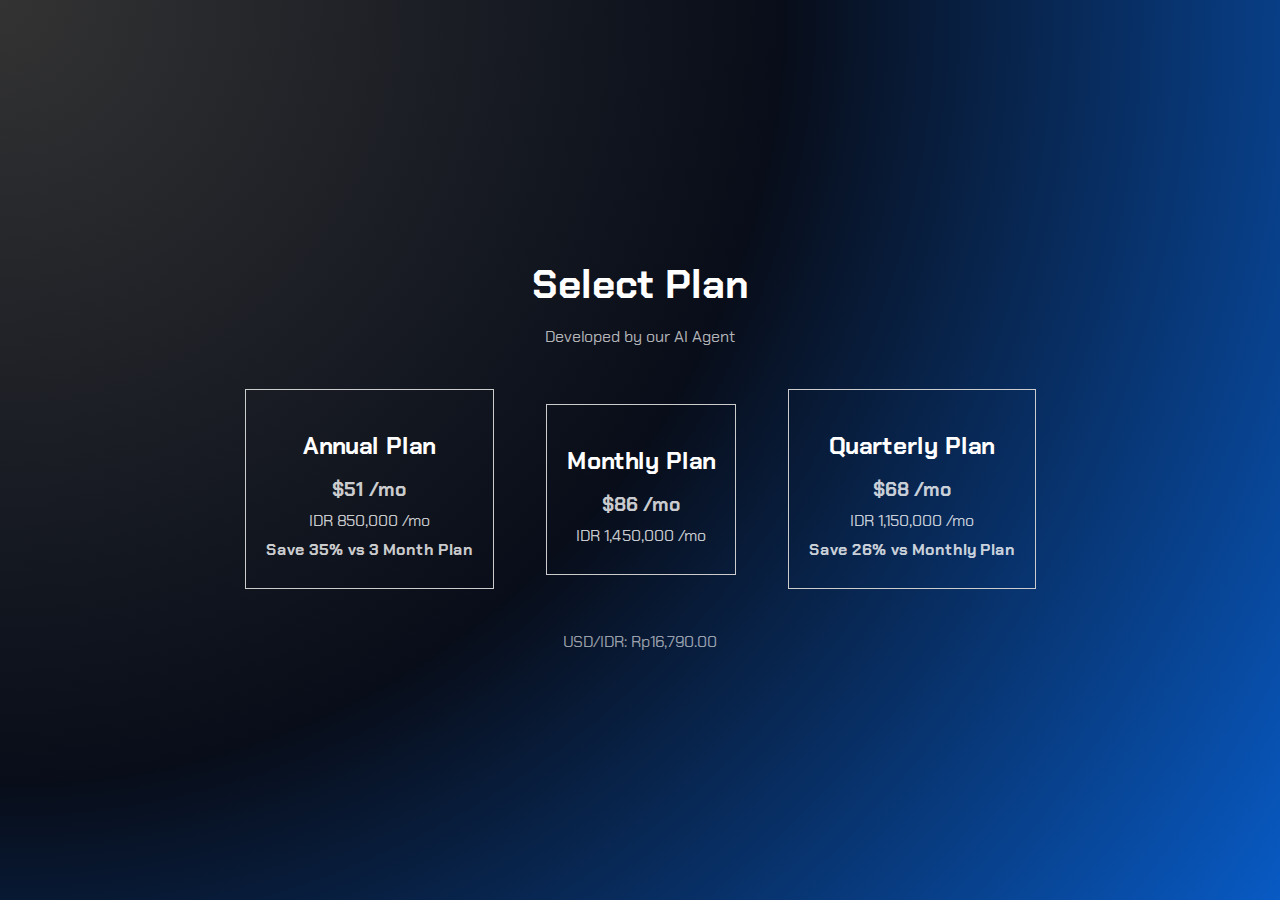
<file: pricing/index.html>
<!DOCTYPE html>
<html lang="en">

<head>
  <meta charset="UTF-8" />
  <meta name="viewport" content="width=device-width, initial-scale=1.0" />
  <title>Pricing - aixyz.digital</title>
  <link href="https://fonts.googleapis.com/css2?family=Chakra+Petch:wght@400;700&display=swap" rel="stylesheet">
  <link href="https://fonts.googleapis.com/css2?family=Sora:wght@100..800&display=swap" rel="stylesheet">
  <link rel="stylesheet" href="styles.css" />
</head>

<body>
  <div class="container">
    <h1 class="title">Select Plan</h1>
    <p class="subtitle">Developed by our AI Agent</p>

    <div class="pricing-table">
      <div class="plan" data-link="https://flip.id/pwf/$ilusinematik/#aixyzdigitalwebsitedesignwithaiagentannualplan-2597-1">
        <h2>Annual Plan</h2>
        <p class="usd">$51 /mo</p>
        <p>IDR 850,000 /mo</p>
        <p class="save">Save 35% vs 3 Month Plan</p>
      </div>

      <div class="plan" data-link="https://flip.id/pwf/$ilusinematik/#aixyzdigitalwebsitedesignwithaiagentmonthlyplan-2283-1">
        <h2>Monthly Plan</h2>
        <p class="usd">$86 /mo</p>
        <p>IDR 1,450,000 /mo</p>
      </div>

      <div class="plan" data-link="https://flip.id/pwf/$ilusinematik/#aixyzdigitalwebsitedesignwithaiagentquarterlyplan-1645-1">
        <h2>Quarterly Plan</h2>
        <p class="usd">$68 /mo</p>
        <p>IDR 1,150,000 /mo</p>
        <p class="save">Save 26% vs Monthly Plan</p>
      </div>
    </div>

    <p class="exchange-rate">USD/IDR: Rp16,790.00</p>
  </div>

  <script src="../scripts/main.js"></script>
  <script src="script.js"></script>
</body>

</html>
</file>
<file: pricing/styles.css>
body {
  margin: 0;
  font-family: "Chakra Petch", sans-serif;
  background: radial-gradient(
    circle at top left,
    rgba(0, 0, 0, 0.8),
    #080d19 25%,
    #085ac4 50%,
    #0c3378 75%,
    #199ce4 90%,
    #88dbe6 100%
  );
  background-size: 200% 200%;
  animation: gradientMove 30s ease infinite;
  color: white;
  display: flex;
  justify-content: center;
  align-items: center;
  min-height: 100vh;
  transition: opacity 0.5s ease;
  opacity: 1;
}

body.fade-out {
  opacity: 0;
}

.page-transition {
  opacity: 0;
  animation: fadeIn 0.5s ease-out forwards;
}

@keyframes fadeIn {
  from {
    opacity: 0;
  }
  to {
    opacity: 1;
  }
}

@keyframes gradientMove {
  0% {
    background-position: 0% 0%;
  }
  50% {
    background-position: 100% 100%;
  }
  100% {
    background-position: 0% 0%;
  }
}

.container {
  padding: 2rem;
  text-align: center;
  max-width: 1000px;
  width: 90%;
}

.title {
  font-size: 2.5rem;
  font-weight: bold;
  margin-bottom: 0.5rem;
}

.subtitle {
  font-size: 1rem;
  color: rgba(255, 255, 255, 0.7);
  margin-bottom: 2rem;
}

.pricing-table {
  display: flex;
  flex-wrap: wrap;
  gap: 2rem;
  justify-content: center;
  align-items: center;
  margin: 2rem auto;
  max-width: 1200px;
}

.plan {
  border: 1px solid #ccc;
  padding: 20px;
  margin: 10px;
  text-align: center;
  cursor: pointer;
  transition: transform 0.3s ease;
  position: relative;
}

.plan::after {
  content: "";
  position: absolute;
  top: 0;
  left: 0;
  width: 100%;
  height: 100%;
  z-index: 1;
}

.plan:hover {
  transform: scale(1.05);
  background: rgba(255, 255, 255, 0.2);
}

.plan button {
  position: absolute;
  bottom: 10px;
  left: 50%;
  transform: translateX(-50%);
  z-index: 2;
  aria-label: "Select Plan";
}

.plan h2 {
  font-size: 1.5rem;
  margin-bottom: 1rem;
  color: white;
}

/* Update glowing effect to match 'aixyz.digital' text */
.plan:active h2 {
  color: #ffd700; /* Glowing yellow color */
  text-shadow: 0 0 10px #ffd700, 0 0 20px #ffd700, 0 0 30px #ffd700;
  transition: text-shadow 0.3s ease;
}

.plan:active {
  backdrop-filter: blur(6px); /* Keep glassmorphism effect */
  background: rgba(255, 255, 255, 0.15); /* Slightly enhance background */
}

.usd {
  font-size: 1.2rem;
  color: #ffd700;
  font-weight: bold;
}

.plan p {
  margin: 0.5rem 0;
  color: rgba(255, 255, 255, 0.8);
}

.save {
  color: #00ffcc;
  font-weight: bold;
  font-size: 1rem;
}

.exchange-rate {
  margin-top: 2rem;
  font-size: 1rem;
  color: rgba(255, 255, 255, 0.6);
  text-align: center;
}

/* Responsive tweaks */
@media (max-width: 1024px) {
  .title {
    font-size: 2rem;
  }

  .subtitle {
    font-size: 0.9rem;
  }

  .plan {
    width: 250px;
    padding: 1.2rem;
  }

  .plan h2 {
    font-size: 1rem;
  }

  .usd {
    font-size: 0.9rem;
  }

  .exchange-rate {
    font-size: 0.8rem;
  }
}

@media (max-width: 768px) {
  .container {
    padding: 1.5rem 1rem;
  }

  .pricing-table {
    flex-direction: column;
    align-items: center;
    gap: 1.5rem;
  }

  .plan {
    width: 90%;
  }

  .title {
    font-size: 1.8rem;
  }

  .subtitle {
    font-size: 0.85rem;
  }

  .usd {
    font-size: 0.85rem;
  }
}

@media (max-width: 480px) {
  .pricing-table {
    gap: 0.8rem;
    padding: 0.8rem;
    padding: 0; /* Remove extra padding */
    margin: 0 auto; /* Center align the table */
    width: 100%; /* Ensure full width */
  }

  .plan {
    padding: 0.8rem;
    width: 100%;
    max-width: 300px;
    margin: 0 auto;
    max-width: 280px; /* Slightly reduce max-width for better centering */
  }

  .title {
    font-size: 1.2rem;
    text-align: center;
  }

  .subtitle {
    font-size: 0.7rem;
    margin-bottom: 0.8rem;
    text-align: center;
  }

  .exchange-rate {
    font-size: 0.6rem;
    text-align: center;
  }
}
</file>
